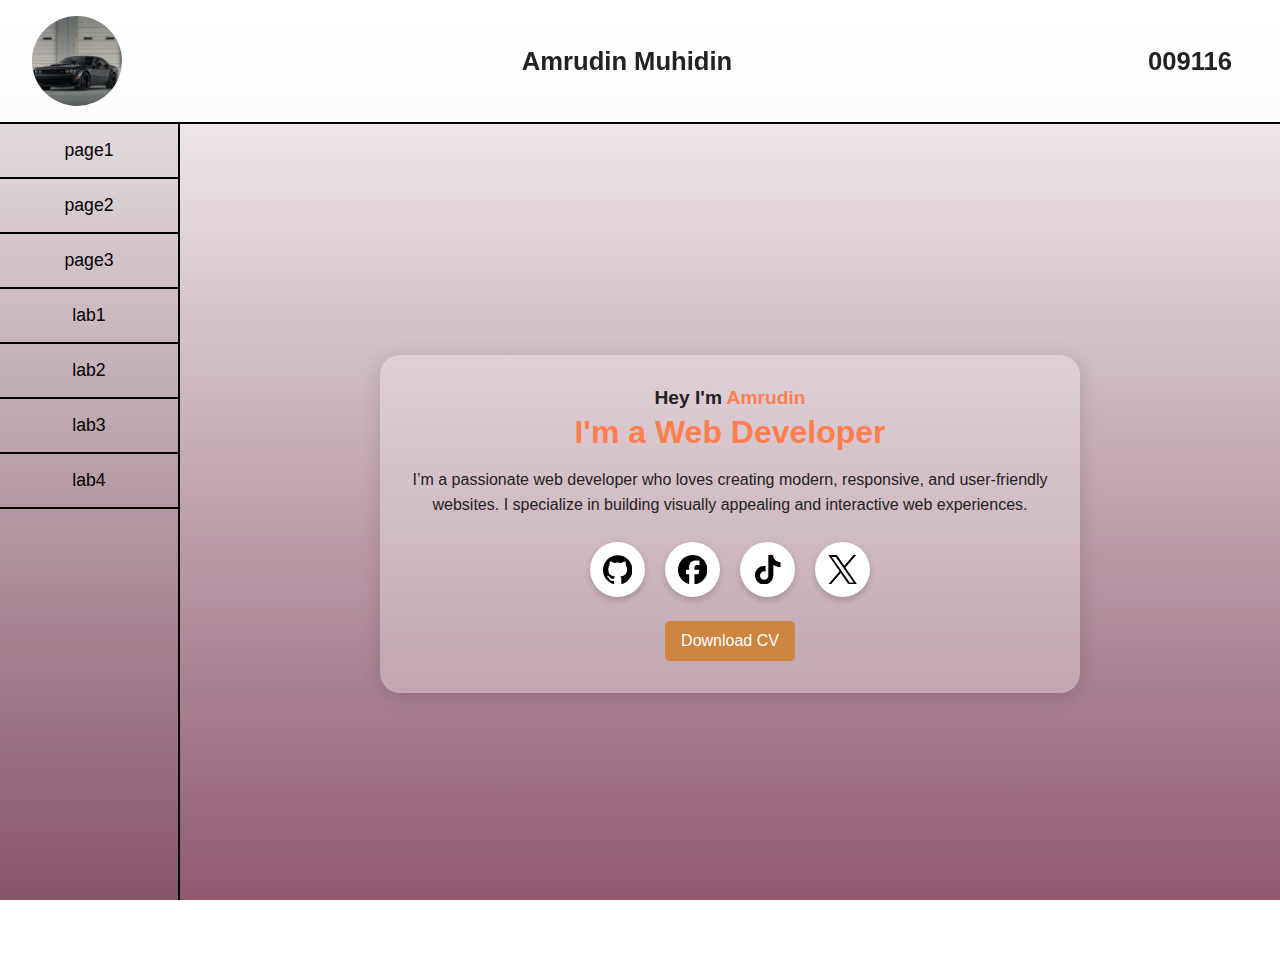
<file: index.html>
<!DOCTYPE html>
<html lang="en">
<head>
  <meta charset="UTF-8" />
  <meta name="viewport" content="width=device-width, initial-scale=1.0" />
  <title>Mubarek Portfolio</title>
  <style>
    * {
      margin: 0;
      padding: 0;
      box-sizing: border-box;
    }

    html, body {
      height: 100%;
      width: 100%;
      overflow-x: hidden;
      font-family: "Poppins", Arial, sans-serif;
      background: linear-gradient(to bottom, #fdfdfd, #8f5a70);
      color: #222;
      display: flex;
      flex-direction: column;
    }

    header {
      display: flex;
      align-items: center;
      justify-content: space-between;
      padding: 1rem 2rem;
      border-bottom: 2px solid #000;
      background: rgba(255, 255, 255, 0.85);
      flex-wrap: wrap;
      position: sticky;
      top: 0;
      z-index: 10;
    }

    header img {
      width: 90px;
      height: 90px;
      border-radius: 50%;

      object-fit: cover;
    }

    .personal-info {
      font-size: 1.6rem;
      color: #222;
      font-weight: bold;
      margin: 0 1rem;
    }

    .container {
      display: flex;
      flex: 1;
      min-height: calc(100vh - 100px);
    }

    nav.side {
      flex: 0 0 180px;
      background: rgba(0, 0, 0, 0.05);
      border-right: 2px solid #000;
      display: flex;
      flex-direction: column;
      justify-content: start;
    }

    nav ul {
      list-style: none;
      width: 100%;
    }

    nav li {
      border-bottom: 2px solid #000;
      text-align: center;
      font-size: 1.1rem;
    }

    nav a {
      text-decoration: none;
      display: block;
      color: black;
      padding: 1rem;
      transition: 0.3s;
    }

    nav a:hover {
      background: gray;
      color: white;
    }

    main {
      flex: 1;
      padding: 2rem;
      display: flex;
      align-items: center;
      justify-content: center;
      animation: fadein 1.2s ease-in-out;
    }

    @keyframes fadein {
      from { opacity: 0; transform: translateY(-20px); }
      to { opacity: 1; transform: translateY(0); }
    }

    .main-section {
      max-width: 700px;
      text-align: center;
      background: rgba(255, 255, 255, 0.3);
      border-radius: 20px;
      padding: 2rem;
      box-shadow: 0 4px 20px rgba(0, 0, 0, 0.15);
    }

    .main-section h3 {
      font-size: 1.2rem;
      margin-bottom: 0.3rem;
    }

    .main-section h1 {
      font-size: 2rem;
      color: coral;
      margin-bottom: 1rem;
    }

    .main-section p {
      font-size: 1rem;
      line-height: 1.6;
      margin-bottom: 1.5rem;
    }

    .social-container {
      display: flex;
      justify-content: center;
      gap: 20px;
      margin-bottom: 1.5rem;
      flex-wrap: wrap;
    }

    .social-container a {
      background: white;
      padding: 0.8rem;
      border-radius: 50%;
      width: 55px;
      height: 55px;
      display: grid;
      place-items: center;
      box-shadow: 0 3px 6px rgba(0,0,0,0.2);
      transition: 0.3s ease;
    }

    .social-container a:hover {
      background: #00ffff;
      transform: scale(1.1);
    }

    .cv-button {
      background: peru;
      border-radius: 5px;
      color: white;
      width: 130px;
      height: 40px;
      border: none;
      cursor: pointer;
      font-size: 1rem;
      transition: 0.3s;
    }

    .cv-button:hover {
      background: chocolate;
      transform: scale(1.05);
      box-shadow: 0 4px 10px rgba(0,0,0,0.3);
    }

    footer {
      text-align: center;
      padding: 0.7rem;
      font-size: 0.9rem;
      color: #444;
      background: rgba(255, 255, 255, 0.8);
      border-top: 2px solid #000;
      margin-top: auto;
    }

    @media (max-width: 900px) {
      .container {
        flex-direction: column;
      }

      nav.side {
        flex-direction: row;
        justify-content: space-around;
        border-right: none;
        border-bottom: 2px solid #000;
      }

      nav li {
        border: none;
      }

      main {
        padding: 1rem;
      }
    }@media (max-width: 600px) {
      header img {
        width: 70px;
        height: 70px;
      }

      .personal-info {
        font-size: 1.2rem;
      }

      .main-section {
        padding: 1.5rem;
      }

      .main-section h1 {
        font-size: 1.6rem;
      }

      .social-container a {
        width: 45px;
        height: 45px;
        padding: 0.6rem;
      }
    }
  </style>
</head>
<body>

  <header>
    <img src="image/d881ea17-ade8-465e-84b6-0d5e28bf1ee8.jpg" alt="amrudin muhdin" />
    <h2 class="personal-info">Amrudin Muhidin</h2>
    <h3 class="personal-info">009116</h3>
  </header>

  <div class="container">
    <nav class="side">
      <ul>
        <li><a href="page1.html">page1</a></li>
        <li><a href="page2.html">page2</a></li>
        <li><a href="page3.html">page3</a></li>
        <li><a href="lab1.html">lab1</a></li>
        <li><a href="lab2.html">lab2</a></li>
        <li><a href="#">lab3</a></li>
        <li><a href="#">lab4</a></li>
      </ul>
    </nav>

    <main>
      <div class="main-section">
        <h3>Hey I'm <span style="color: coral;">Amrudin</span></h3>
        <h1>I'm a <span style="color: coral;">Web Developer</span></h1>
        <p>
          I’m a passionate web developer who loves creating modern, responsive, and
          user-friendly websites. I specialize in building visually appealing and
          interactive web experiences.
        </p>

        <div class="social-container">
   <a href="https://github.com/@mubarekcr7" target="_blank" ><svg role="img" viewBox="0 0 24 24" xmlns="http://www.w3.org/2000/svg"><title>GitHub</title><path d="M12 .297c-6.63 0-12 5.373-12 12 0 5.303 3.438 9.8 8.205 11.385.6.113.82-.258.82-.577 0-.285-.01-1.04-.015-2.04-3.338.724-4.042-1.61-4.042-1.61C4.422 18.07 3.633 17.7 3.633 17.7c-1.087-.744.084-.729.084-.729 1.205.084 1.838 1.236 1.838 1.236 1.07 1.835 2.809 1.305 3.495.998.108-.776.417-1.305.76-1.605-2.665-.3-5.466-1.332-5.466-5.93 0-1.31.465-2.38 1.235-3.22-.135-.303-.54-1.523.105-3.176 0 0 1.005-.322 3.3 1.23.96-.267 1.98-.399 3-.405 1.02.006 2.04.138 3 .405 2.28-1.552 3.285-1.23 3.285-1.23.645 1.653.24 2.873.12 3.176.765.84 1.23 1.91 1.23 3.22 0 4.61-2.805 5.625-5.475 5.92.42.36.81 1.096.81 2.22 0 1.606-.015 2.896-.015 3.286 0 .315.21.69.825.57C20.565 22.092 24 17.592 24 12.297c0-6.627-5.373-12-12-12"/></svg></a>

  <a href="https://facebook.com/Mubarekmohammed2026" target="_blank" title="Facebook">
    <svg role="img" viewBox="0 0 24 24" xmlns="http://www.w3.org/2000/svg">
      <path d="M9.101 23.691v-7.98H6.627v-3.667h2.474v-1.58
      c0-4.085 1.848-5.978 5.858-5.978.401 0 .955.042 1.468.103
      a8.68 8.68 0 0 1 1.141.195v3.325a8.623 8.623 0 0 0-.653-.036 
      26.805 26.805 0 0 0-.733-.009c-.707 0-1.259.096-1.675.309
      a1.686 1.686 0 0 0-.679.622c-.258.42-.374.995-.374 1.752v1.297
      h3.919l-.386 2.103-.287 1.564h-3.246v8.245
      C19.396 23.238 24 18.179 24 12.044
      c0-6.627-5.373-12-12-12s-12 5.373-12 12
      c0 5.628 3.874 10.35 9.101 11.647Z"/>
    </svg>
  </a>

  <a href="https://tiktok.com/@muba.royal2" target="_blank" title="TikTok">
    <svg role="img" viewBox="0 0 24 24" xmlns="http://www.w3.org/2000/svg">
      <path d="M12.525.02c1.31-.02 2.61-.01 
      3.91-.02.08 1.53.63 3.09 1.75 4.17 
      1.12 1.11 2.7 1.62 4.24 1.79v4.03
      c-1.44-.05-2.89-.35-4.2-.97-.57-.26-1.1-.59-1.62-.93
      -.01 2.92.01 5.84-.02 8.75-.08 1.4-.54 2.79-1.35 3.94
      -1.31 1.92-3.58 3.17-5.91 3.21-1.43.08-2.86-.31-4.08-1.03
      -2.02-1.19-3.44-3.37-3.65-5.71-.02-.5-.03-1-.01-1.49
      .18-1.9 1.12-3.72 2.58-4.96 1.66-1.44 3.98-2.13 6.15-1.72
      .02 1.48-.04 2.96-.04 4.44-.99-.32-2.15-.23-3.02.37
      -.63.41-1.11 1.04-1.36 1.75-.21.51-.15 1.07-.14 1.61
      .24 1.64 1.82 3.02 3.5 2.87 1.12-.01 2.19-.66 2.77-1.61
      .19-.33.4-.67.41-1.06.1-1.79.06-3.57.07-5.36.01-4.03-.01-8.05.02-12.07z"/>
    </svg>
  </a><a href="https://x.com/@Mu72727Mubarek" target="_blank" title="X">
    <svg role="img" viewBox="0 0 24 24" xmlns="http://www.w3.org/2000/svg">
      <path d="M14.234 10.162 22.977 0h-2.072l-7.591 8.824
      L7.251 0H.258l9.168 13.343L.258 24H2.33l8.016-9.318
      L16.749 24h6.993zm-2.837 3.299-.929-1.329
      L3.076 1.56h3.182l5.965 8.532.929 1.329
      7.754 11.09h-3.182z"/>
    </svg>
 
        </div>

        <button class="cv-button">Download CV</button>
      </div>
    </main>
  </div>

  <footer>
    © 2026 Amrudin Muhidin | All Rights Reserved
  </footer>

</body>
</html>
</file>
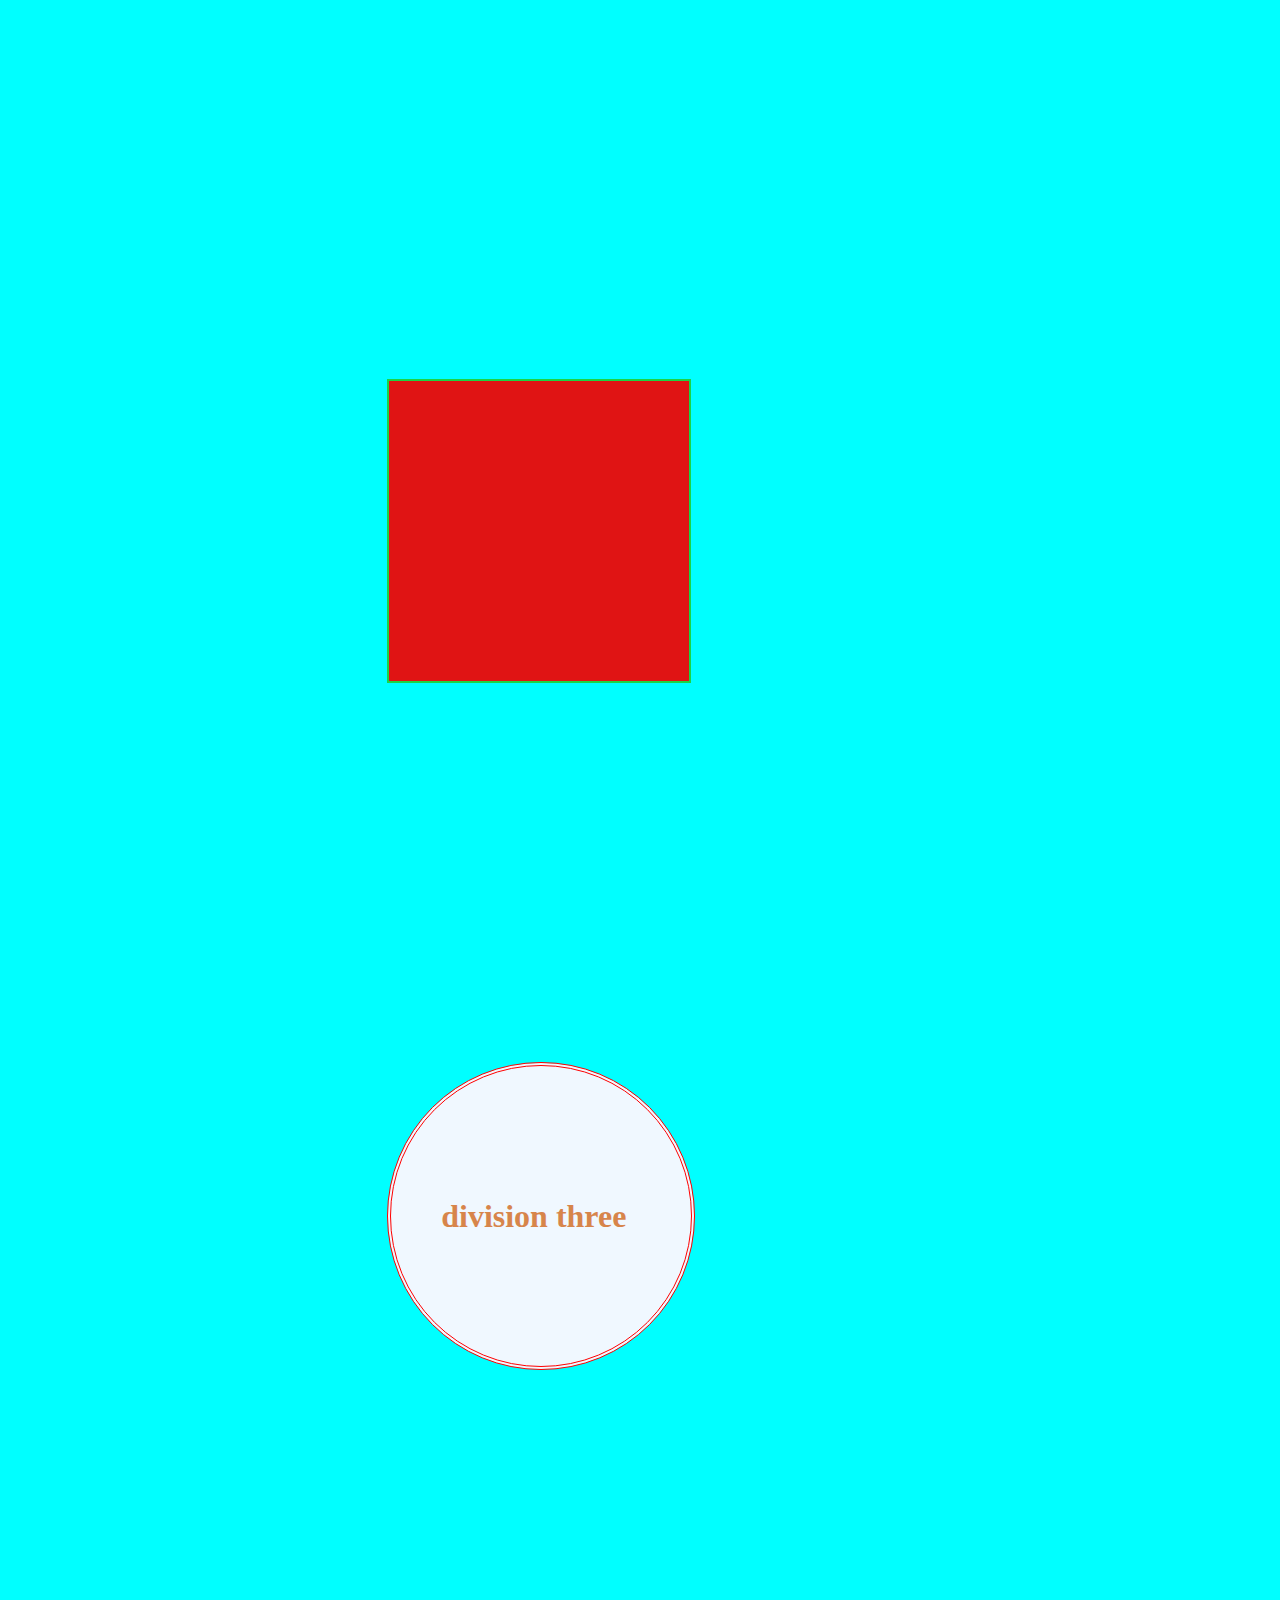
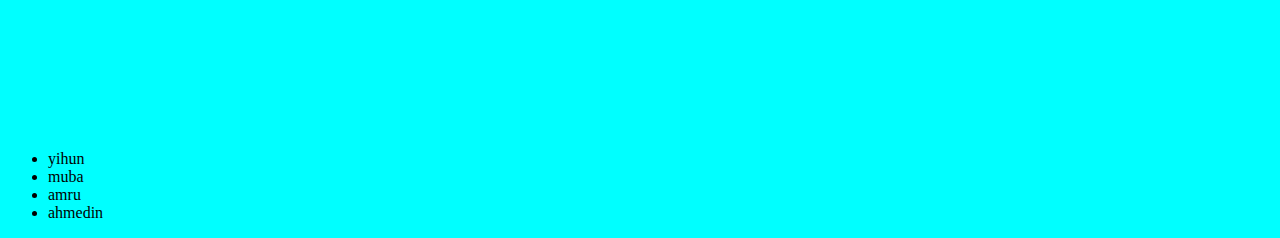
<file: lab1.html>
<!DOCTYPE>
<html>
    <head>
        <title>first class</title>
        <style>
            body{
                background-color: aqua;
            }
            .box-1{
                width: 300px;
                height: 300px;
                align-content: center;
                background-color: rgb(224, 20, 20);
                margin: 30%;
                   border: solid 2px rgb(28, 211, 68);
            }
            .box-1:hover{
                cursor: pointer;
                transition: 0.5s;
           transform: rotate(360deg) scale(1.3) translateX(10px);
           background-color: chartreuse;


 

 
            }
            .box-2{

                border: double 4px red;
       background-color: aliceblue;
         color: black;
         width: 300px;
               height: 300px;
                align-content: center;
              align-items: center;
                margin: 30%;
                border-radius: 50%;
              
            }
            .box-2:hover{
                transition: 0.5s;
             transform: rotate(360deg) scale(1.3);
           background-color: chartreuse;
            }
            .box-2 h1{
                outline-style: solid 2px blue;
            outline-offset: 3px;
              outline-width: 2px;
               background-color: transparent;
               color: chocolate;
               opacity:0.8;
             
               padding: 50px;
            }
            .list{

            }
ul{
    list-style-type:;
}
        </style>
    </head>
    <body>
        <div class="box-1">

        </div>
        <div class="box-2">
            <h1>division three</h1>
        </div>
  <div class="list">
    <ul>
        <li>yihun</li>
        <li>muba</li>
        <li>amru</li>
        <li>ahmedin</li>

    </ul>
  </div>

    </body>
</html>
</file>
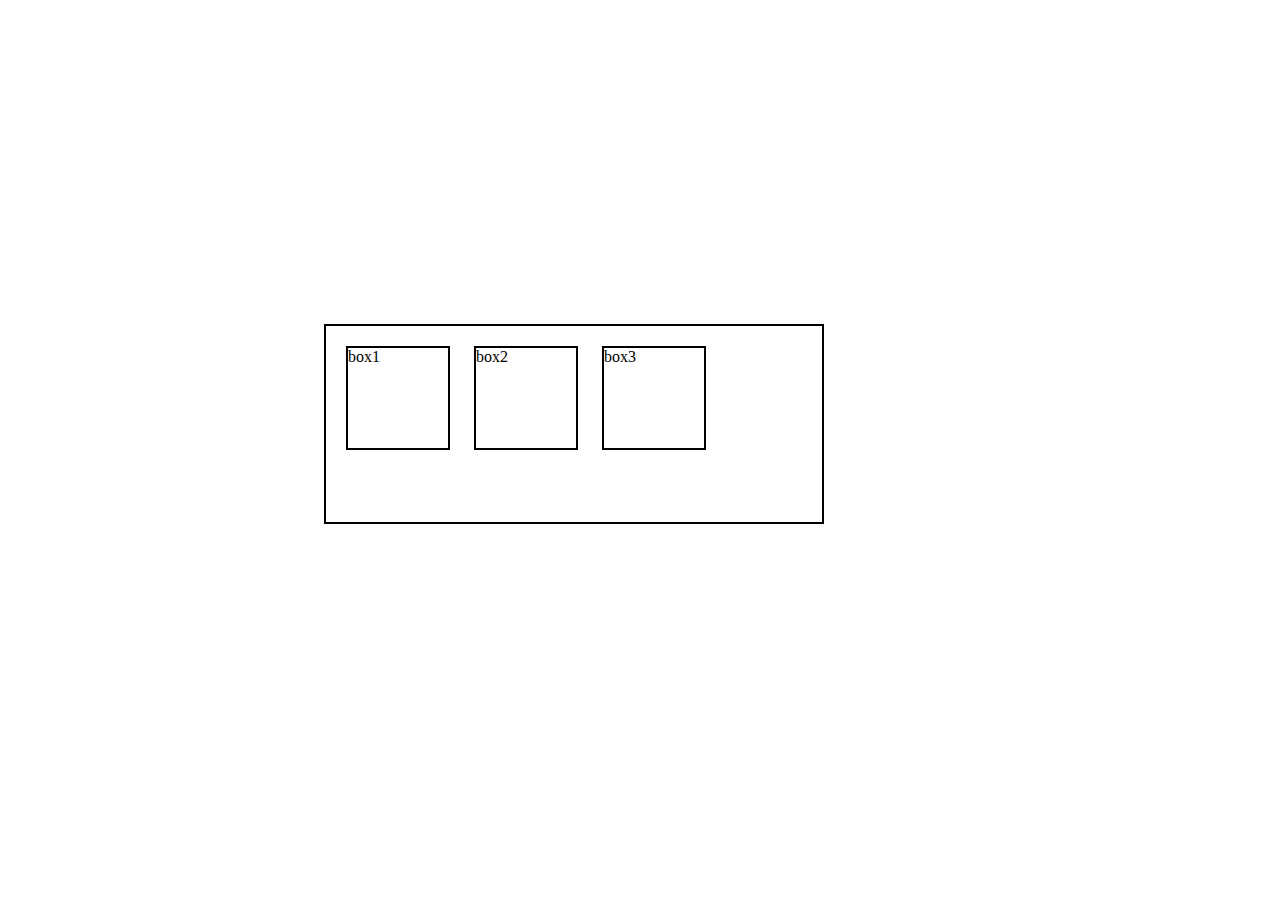
<file: lab2.html>
<!DOCTYPE html>
<html>
    <head>
        <title>css cllass2</title>
        <style>
.container{
    width: 500px;
    height: 200px;
    box-sizing: border-box;
    display: inline-block;
    border: 2px solid black;
    grid-template-columns: 1fr 1 fr 1fr;
    margin: 25%;
    align-items: center;

.box1{
    margin-left: 20px;
    border: 2px solid black;
    width: 100px;
    height: 100px;
    margin-top: 20px;
display:inline-block;
}
.box2{
    margin-left: 20px;
    border: 2px solid black;
    width: 100px;
    height: 100px;
    margin-top: 20px;
display:inline-block;
}
.box3{
    margin-left: 20px;
    border: 2px solid black;
    width: 100px;
    height: 100px;
    margin-top: 20px;
display:inline-block;
}
}
        </style>
    </head>
    <body>
        <div class="container">
            <div class="box1">box1</div>
            <div class="box2">box2</div>
            <div class="box3">box3</div>

        </div>
    </body>
</html>
</file>
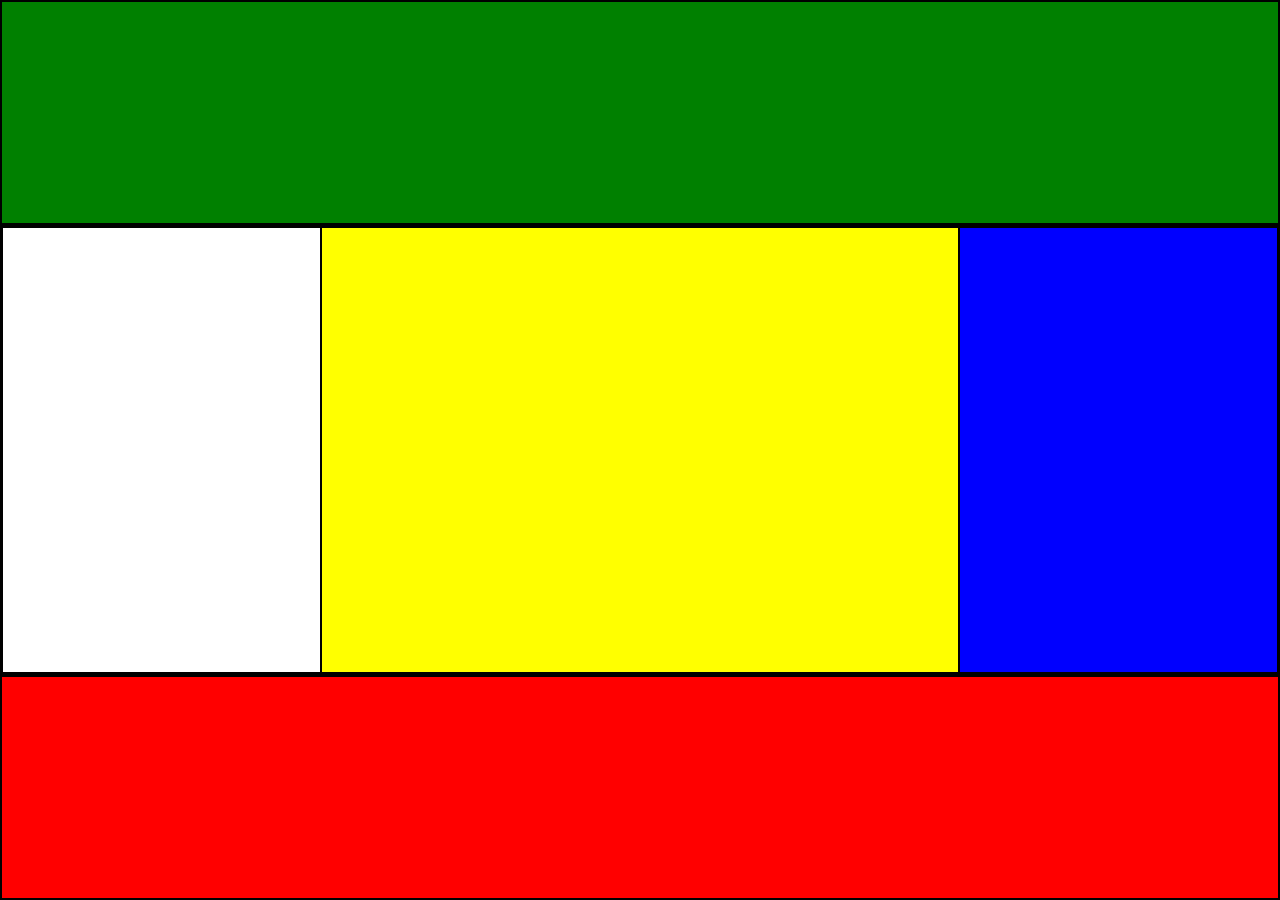
<file: lab3.html>
<!DOCTYPE html>
<html lang="en">
<head>
  <title>Div3</title>
  <style>
    * {
      margin: 0;
      padding: 0;
      box-sizing: border-box;
    }

    html, body {
      height: 100%;
    }

    .toop {
      background-color: green;
      border: 2px solid black;
      height: 25%;
      width: 100%;
    }

    .mix {
      display: flex;
      height: 50%;
      width: 100%;
      border: 2px solid black;
    }

    .Left {
      background-color: white;
      border: 1px solid black;
      width: 25%;
    }

    .center {
      background-color: yellow;
      border: 1px solid black;
      width: 50%;
    }

    .Right {
      background-color: blue;
      border: 1px solid black;
      width: 25%;
    }

    .bot {
      background-color: red;
      border: 2px solid black;
      height: 25%;
      width: 100%;
    }
  </style>
</head>
<body>
  <div class="toop"></div>

  <div class="mix">
    <div class="Left"></div>
    <div class="center"></div>
    <div class="Right"></div>
  </div>

  <div class="bot"></div>
</body>
</html>
</file>
